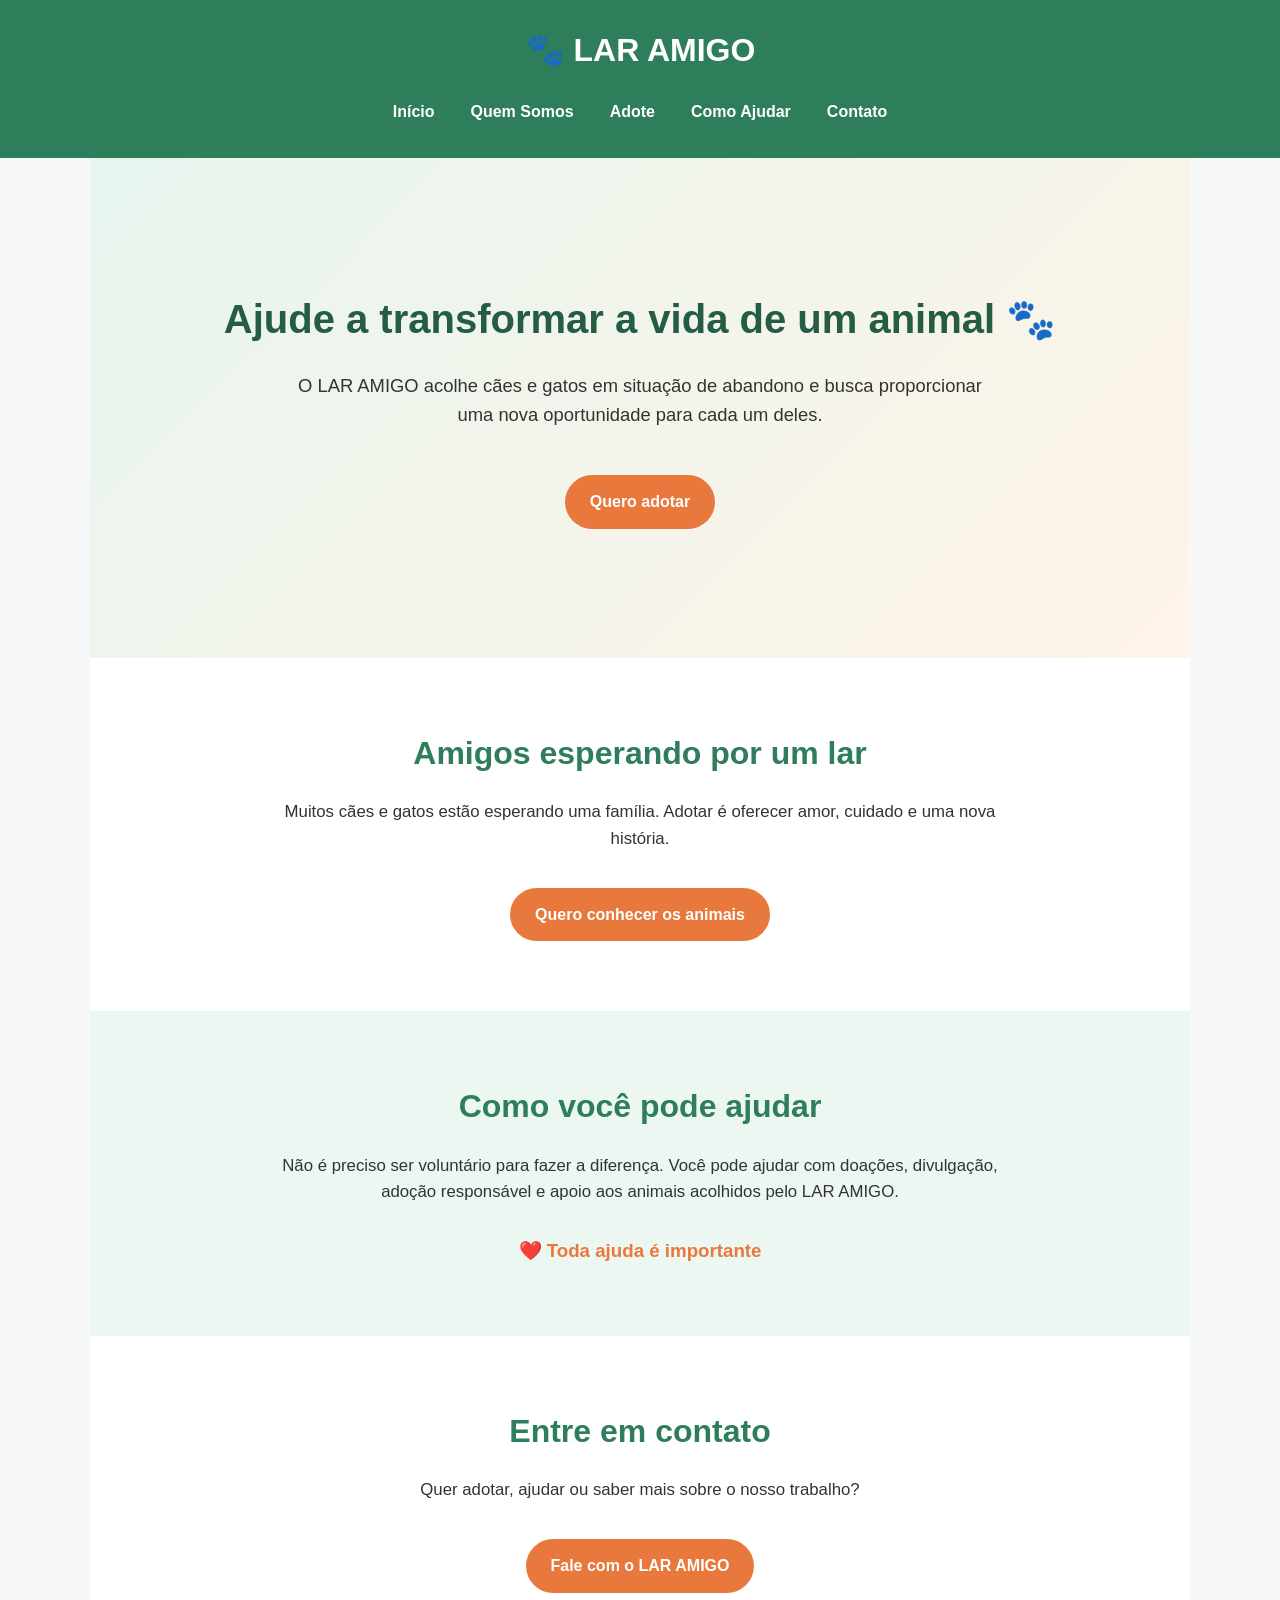
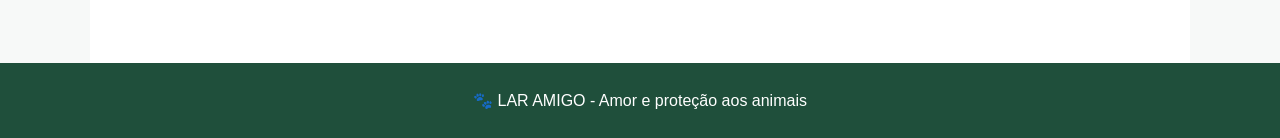
<file: index.html>
<!DOCTYPE html>
<html lang="pt-BR">

<head>
    <meta charset="UTF-8">
    <meta name="viewport" content="width=device-width, initial-scale=1.0">
    <title>LAR AMIGO - Apoio a Animais Abandonados</title>
    <link rel="stylesheet" href="style.css">
</head>

<body>

    <header>
        <h1>🐾 LAR AMIGO</h1>

        <nav>
            <a href="index.html">Início</a>
            <a href="sobre.html">Quem Somos</a>
            <a href="#adote">Adote</a>
            <a href="#ajudar">Como Ajudar</a>
            <a href="contato.html">Contato</a>
        </nav>
    </header>

    <main>

        <section class="hero">
            <h2>Ajude a transformar a vida de um animal 🐾</h2>
            <p>
                O LAR AMIGO acolhe cães e gatos em situação de abandono
                e busca proporcionar uma nova oportunidade para cada um deles.
            </p>

            <a href="#adote" class="botao">Quero adotar</a>
        </section>

        <section id="adote">
            <h2>Amigos esperando por um lar</h2>

            <p>
                Muitos cães e gatos estão esperando uma família.
                Adotar é oferecer amor, cuidado e uma nova história.
            </p>

            <a href="contato.html" class="botao">Quero conhecer os animais</a>
        </section>

        <section id="ajudar">
            <h2>Como você pode ajudar</h2>

            <p>
                Não é preciso ser voluntário para fazer a diferença.
                Você pode ajudar com doações, divulgação, adoção responsável
                e apoio aos animais acolhidos pelo LAR AMIGO.
            </p>

            <h3>❤️ Toda ajuda é importante</h3>
        </section>

        <section class="contato">
            <h2>Entre em contato</h2>

            <p>
                Quer adotar, ajudar ou saber mais sobre o nosso trabalho?
            </p>

            <a href="contato.html" class="botao">Fale com o LAR AMIGO</a>
        </section>

    </main>

    <footer>
        <p>🐾 LAR AMIGO - Amor e proteção aos animais</p>
    </footer>

</body>
</html>
</file>
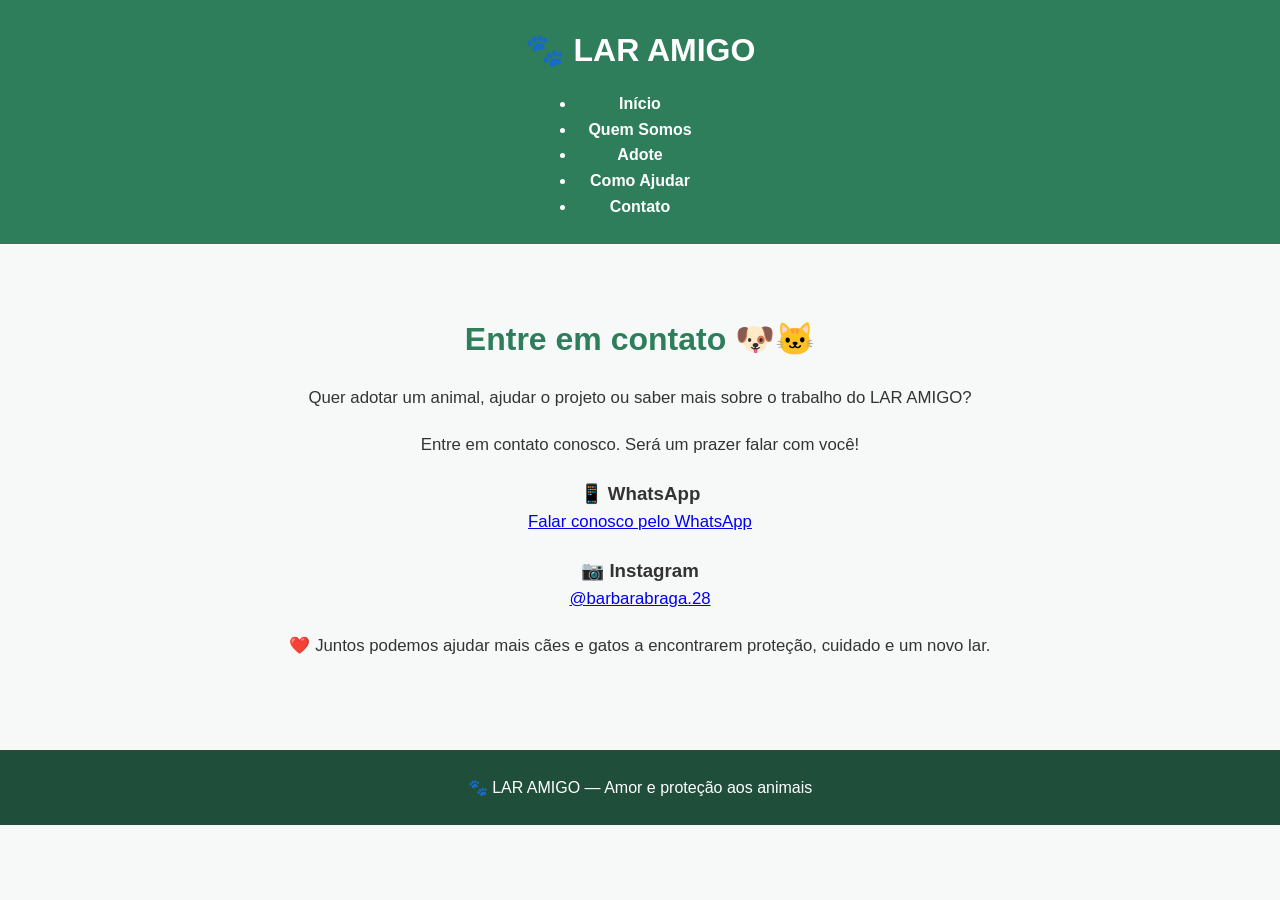
<file: contato.html>
<!DOCTYPE html>
<html lang="pt-BR">

<head>
    <meta charset="UTF-8">
    <meta name="viewport" content="width=device-width, initial-scale=1.0">
    <title>Contato - LAR AMIGO</title>
    <link rel="stylesheet" href="style.css">
</head>

<body>

<header>
    <h1>🐾 LAR AMIGO</h1>

    <nav>
        <ul>
            <li><a href="index.html">Início</a></li>
            <li><a href="sobre.html">Quem Somos</a></li>
            <li><a href="index.html#galeria">Adote</a></li>
            <li><a href="index.html#doacoes">Como Ajudar</a></li>
            <li><a href="contato.html">Contato</a></li>
        </ul>
    </nav>
</header>

<main>

    <section>
        <h2>Entre em contato 🐶🐱</h2>

        <p>
            Quer adotar um animal, ajudar o projeto ou saber mais
            sobre o trabalho do LAR AMIGO?
        </p>

        <p>
            Entre em contato conosco. Será um prazer falar com você!
        </p>

        <h3>📱 WhatsApp</h3>

        <p>
            <a href="https://wa.me/5561993212454">
                Falar conosco pelo WhatsApp
            </a>
        </p>

        <h3>📷 Instagram</h3>

        <p>
            <a href="https://www.instagram.com/barbarabraga.28/">
                @barbarabraga.28
            </a>
        </p>

        <p>
            ❤️ Juntos podemos ajudar mais cães e gatos a encontrarem
            proteção, cuidado e um novo lar.
        </p>

    </section>

</main>

<footer>
    <p>🐾 LAR AMIGO — Amor e proteção aos animais</p>
</footer>

</body>
</html>
</file>
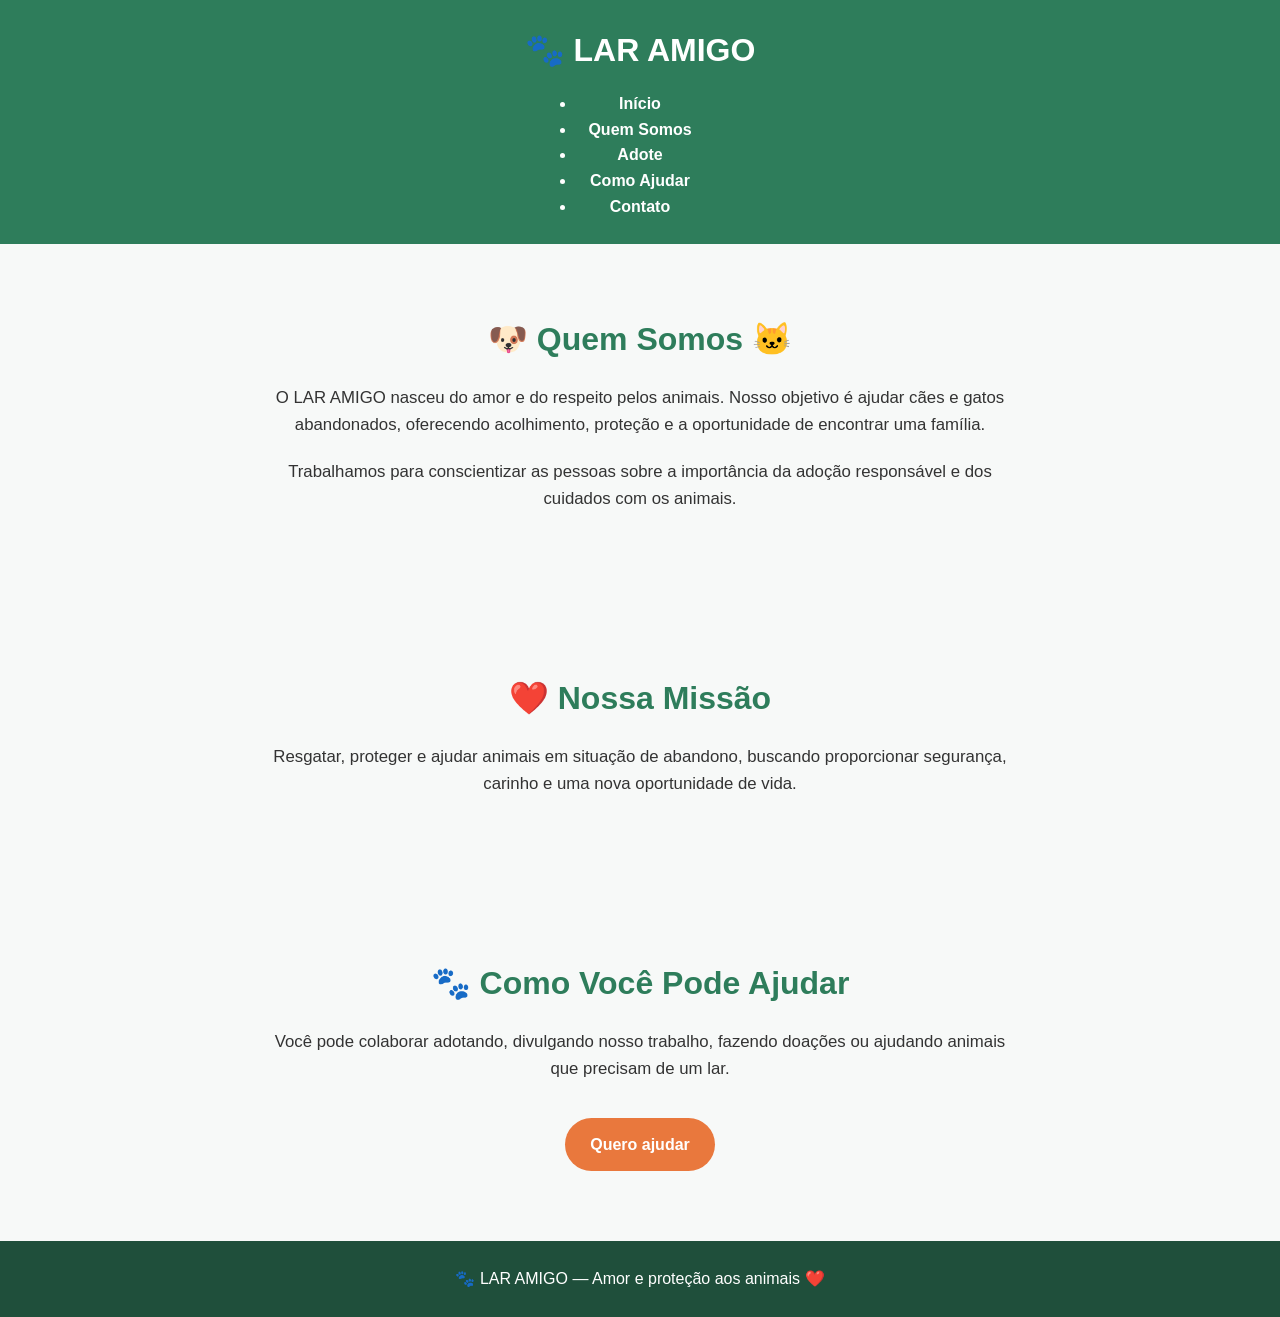
<file: sobre.html>
<!DOCTYPE html>
<html lang="pt-BR">

<head>
    <meta charset="UTF-8">
    <meta name="viewport" content="width=device-width, initial-scale=1.0">

    <title>Quem Somos - LAR AMIGO</title>

    <link rel="stylesheet" href="style.css">
</head>

<body>

    <header>
        <h1>🐾 LAR AMIGO</h1>

        <nav>
            <ul>
                <li><a href="index.html">Início</a></li>
                <li><a href="sobre.html">Quem Somos</a></li>
                <li><a href="index.html#galeria">Adote</a></li>
                <li><a href="index.html#doacoes">Como Ajudar</a></li>
                <li><a href="contato.html">Contato</a></li>
            </ul>
        </nav>
    </header>

    <main>

        <section>
            <h2>🐶 Quem Somos 🐱</h2>

            <p>
                O LAR AMIGO nasceu do amor e do respeito pelos animais.
                Nosso objetivo é ajudar cães e gatos abandonados,
                oferecendo acolhimento, proteção e a oportunidade
                de encontrar uma família.
            </p>

            <p>
                Trabalhamos para conscientizar as pessoas sobre a
                importância da adoção responsável e dos cuidados
                com os animais.
            </p>
        </section>

        <section>
            <h2>❤️ Nossa Missão</h2>

            <p>
                Resgatar, proteger e ajudar animais em situação de
                abandono, buscando proporcionar segurança, carinho
                e uma nova oportunidade de vida.
            </p>
        </section>

        <section>
            <h2>🐾 Como Você Pode Ajudar</h2>

            <p>
                Você pode colaborar adotando, divulgando nosso trabalho,
                fazendo doações ou ajudando animais que precisam de um lar.
            </p>

            <a href="index.html#doacoes" class="botao">
                Quero ajudar
            </a>
        </section>

    </main>

    <footer>
        <p>🐾 LAR AMIGO — Amor e proteção aos animais ❤️</p>
    </footer>

</body>

</html>
</file>
<file: style.css>
* {
    margin: 0;
    padding: 0;
    box-sizing: border-box;
}

html {
    scroll-behavior: smooth;
}

body {
    font-family: Arial, Helvetica, sans-serif;
    background-color: #f7f9f8;
    color: #333;
    line-height: 1.6;
}

header {
    background-color: #2e7d5b;
    color: white;
    padding: 25px 20px;
    text-align: center;
}

header h1 {
    font-size: 2rem;
    margin-bottom: 15px;
}

nav {
    display: flex;
    justify-content: center;
    flex-wrap: wrap;
    gap: 12px;
}

nav a {
    color: white;
    text-decoration: none;
    font-weight: bold;
    padding: 8px 12px;
    border-radius: 8px;
}

nav a:hover {
    background-color: rgba(255, 255, 255, 0.18);
}

main {
    max-width: 1100px;
    margin: auto;
}

.hero {
    min-height: 500px;
    padding: 100px 25px;
    text-align: center;
    background: linear-gradient(
        135deg,
        #e7f5ee,
        #fff4e8
    );
    display: flex;
    flex-direction: column;
    justify-content: center;
    align-items: center;
}

.hero h2 {
    font-size: 2.5rem;
    color: #245c46;
    margin-bottom: 20px;
}

.hero p {
    max-width: 700px;
    font-size: 1.15rem;
    margin-bottom: 30px;
}

.botao {
    display: inline-block;
    background-color: #e9783d;
    color: white;
    text-decoration: none;
    padding: 14px 25px;
    border-radius: 30px;
    font-weight: bold;
    margin-top: 15px;
    transition: 0.3s;
}

.botao:hover {
    transform: translateY(-2px);
    background-color: #d9652d;
}

section {
    padding: 70px 25px;
    text-align: center;
}

section h2 {
    color: #2e7d5b;
    font-size: 2rem;
    margin-bottom: 20px;
}

section p {
    max-width: 750px;
    margin: 0 auto 20px;
    font-size: 1.05rem;
}

#adote {
    background-color: white;
}

#ajudar {
    background-color: #edf7f2;
}

#ajudar h3 {
    margin-top: 30px;
    color: #e9783d;
}

.contato {
    background-color: white;
}

footer {
    background-color: #1f4f3b;
    color: white;
    text-align: center;
    padding: 25px 15px;
}

@media (max-width: 600px) {

    header h1 {
        font-size: 1.7rem;
    }

    nav {
        gap: 5px;
    }

    nav a {
        font-size: 0.9rem;
        padding: 7px 8px;
    }

    .hero {
        min-height: 430px;
        padding: 70px 20px;
    }

    .hero h2 {
        font-size: 2rem;
    }

    section {
        padding: 55px 20px;
    }

    section h2 {
        font-size: 1.7rem;
    }
}
</file>
